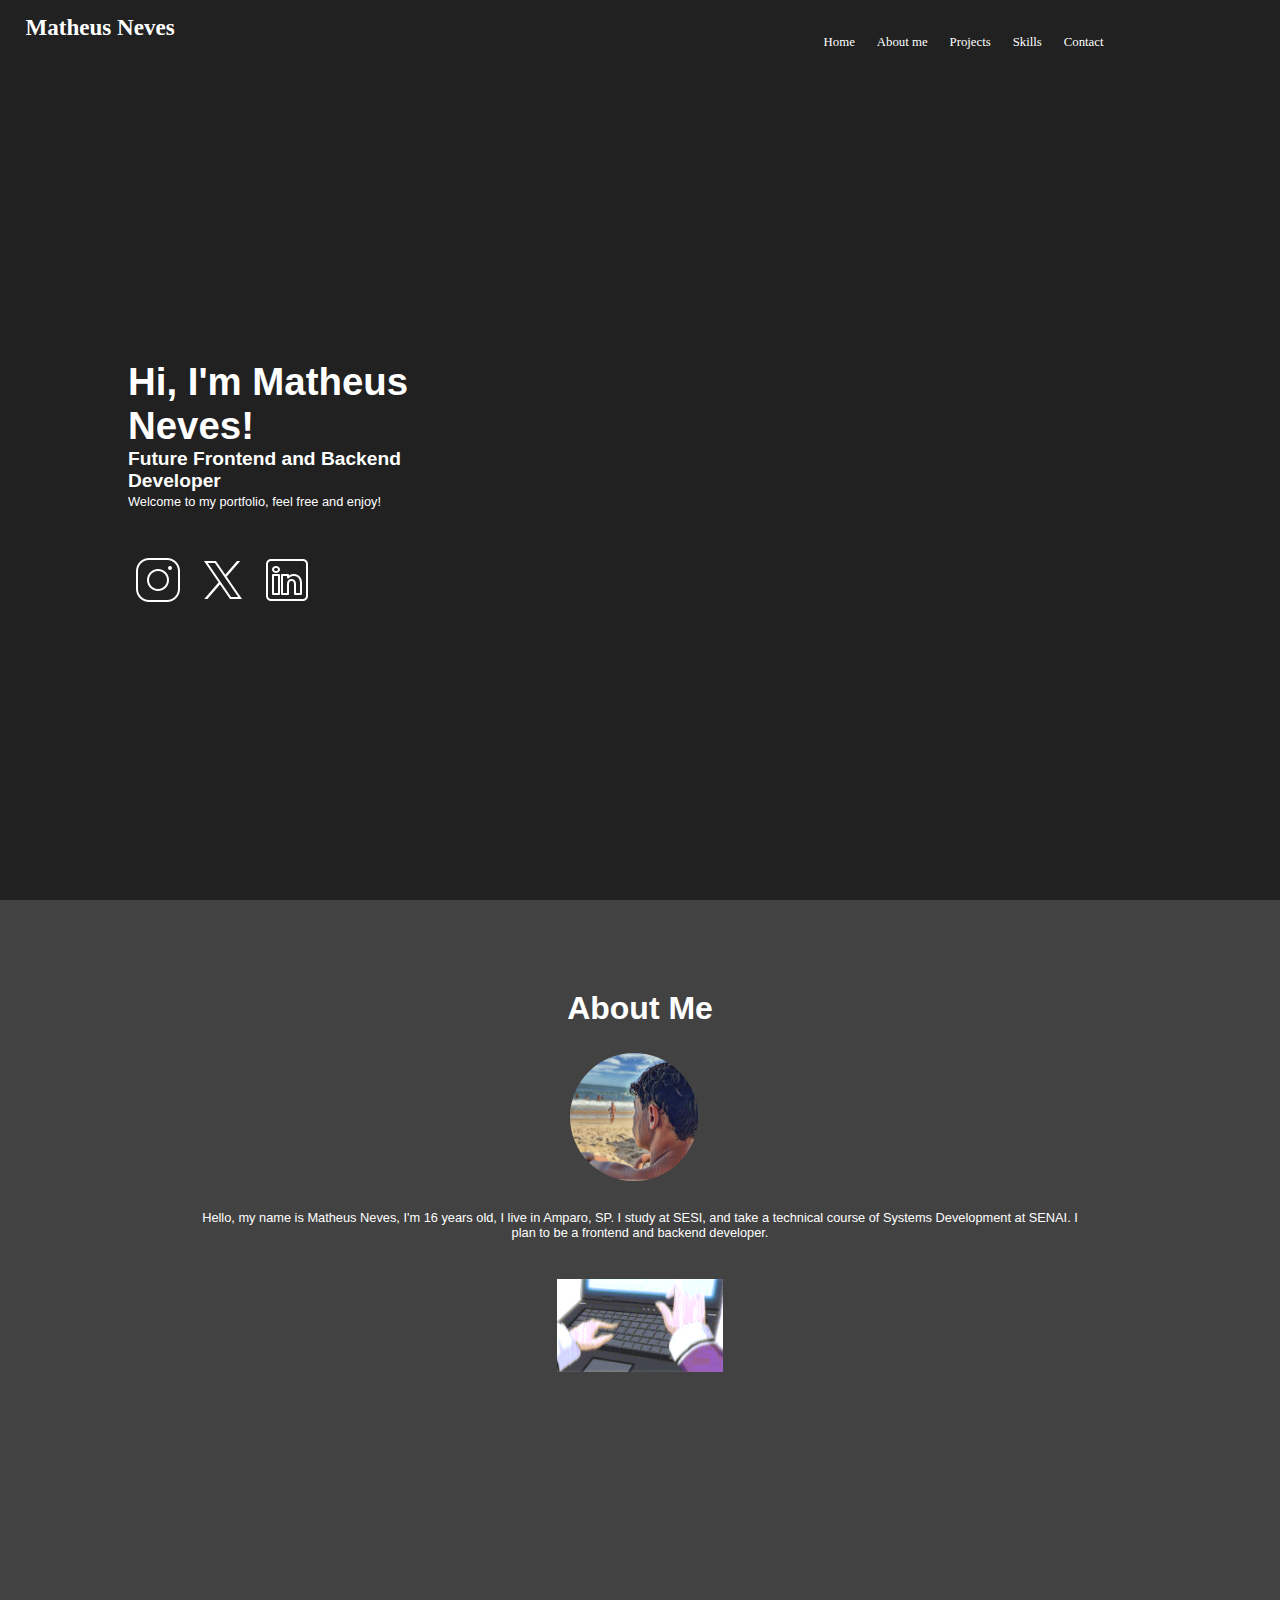
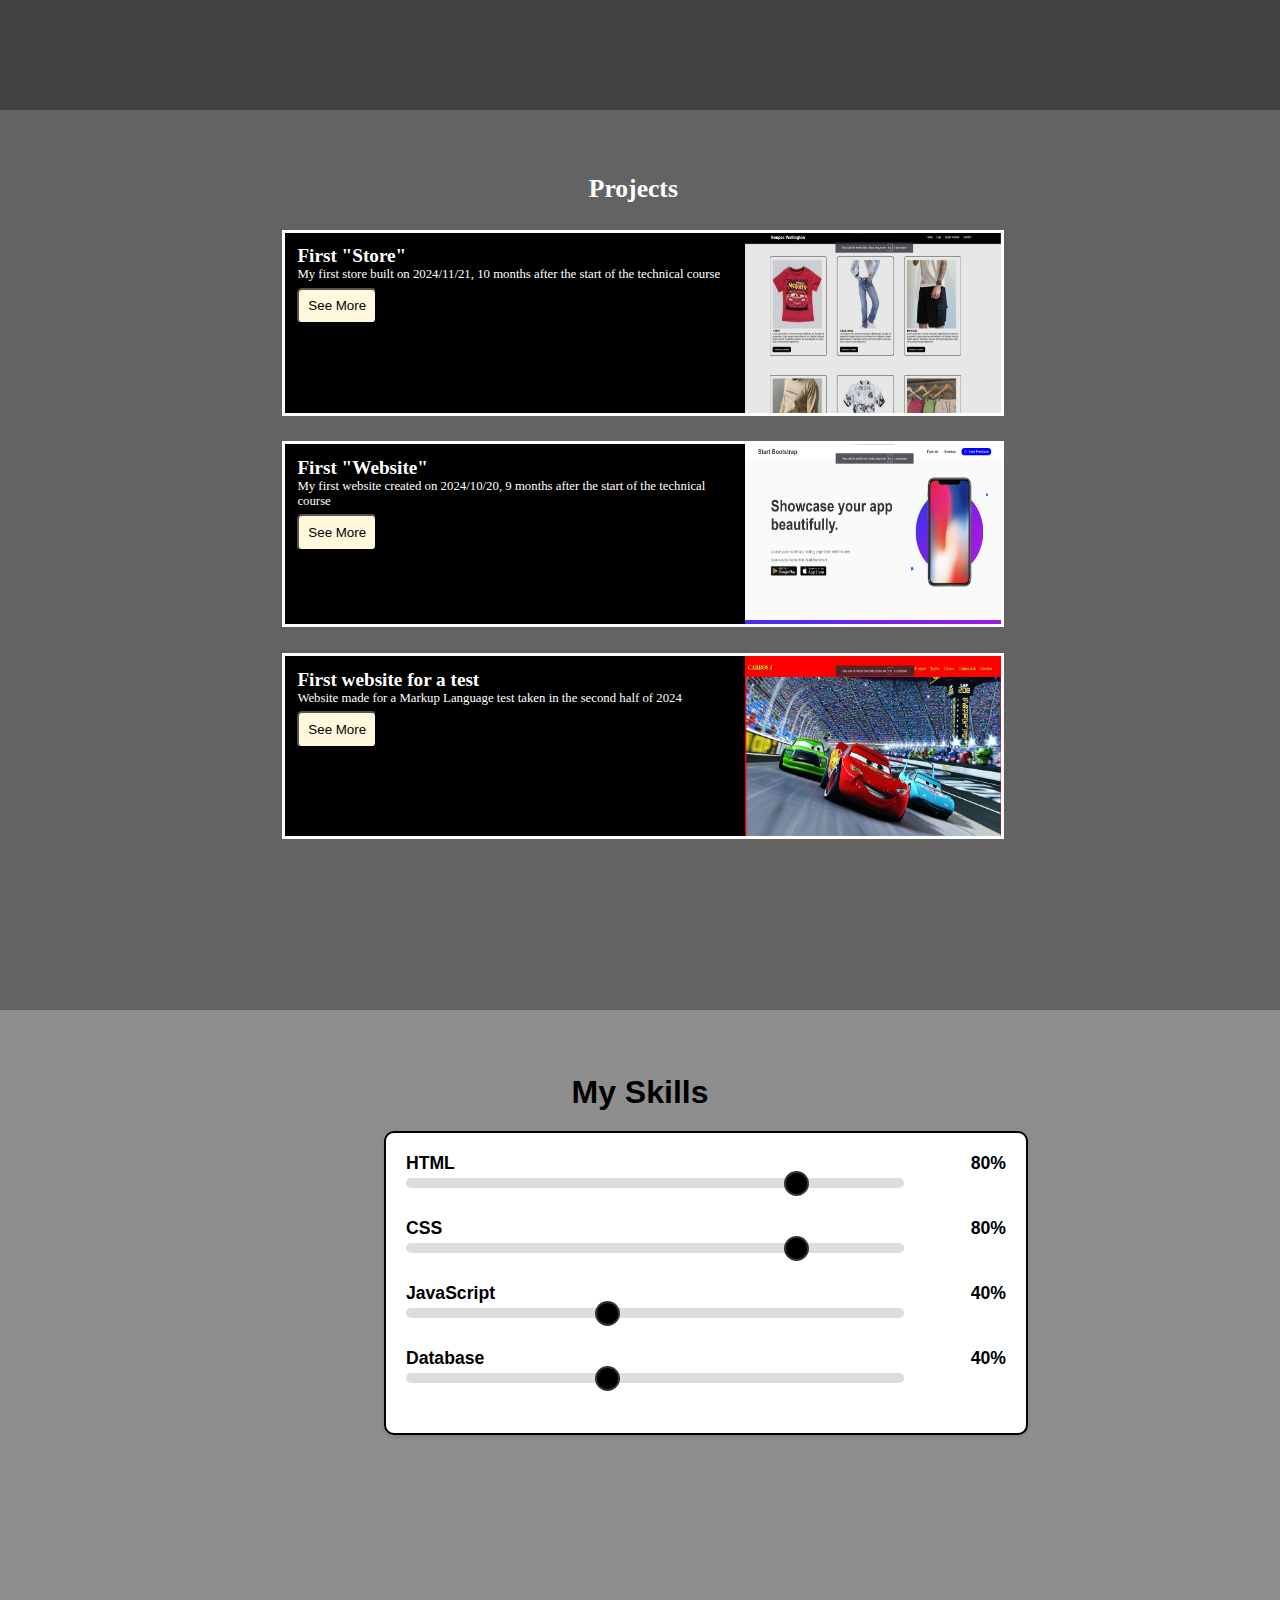
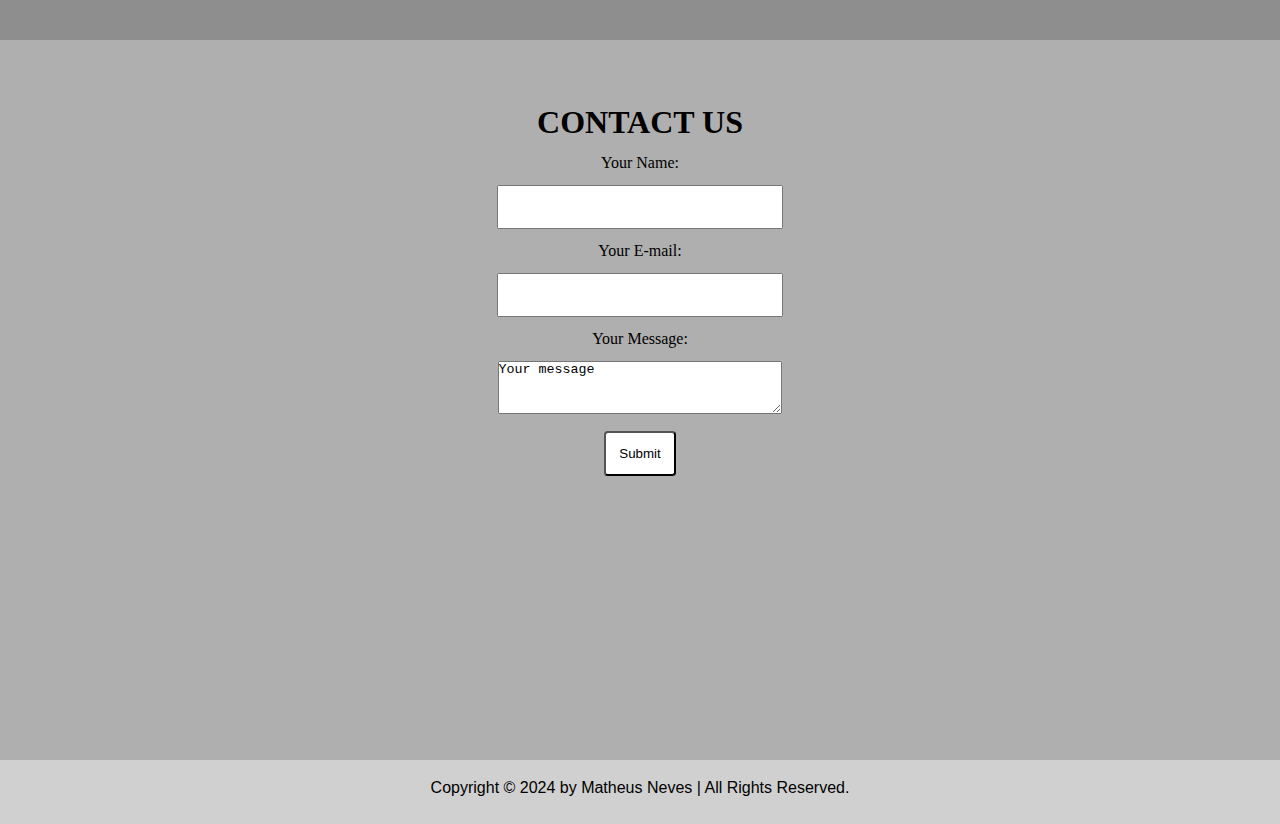
<file: index.html>
<!DOCTYPE html>
<html lang="pt-BR">

<head>
    <meta charset="UTF-8">
    <meta name="viewport" content="width=device-width, initial-scale=1.0">
    <title>Portfolio do Matheus Neves</title>
    <link rel="stylesheet" href="style.css">
</head>

<body>
    <header>
        <div class="titulo">
            <h1>Matheus Neves</h1>
        </div>
        <div class="links">
            <a href="#home">Home</a>
            <a href="#aboutme">About me</a>
            <a href="#projects">Projects</a>
            <a href="#skills">Skills</a>
            <a href="#contact">Contact</a>
        </div>
    </header>

    <main>
        <div class="container1" id="home">
            <div class="spans">
                <span id="span1">Hi, I'm Matheus Neves!</span>
                <p></p>
                <span id="span2">Future Frontend and Backend Developer</span>
                <p></p>
                <span id="span3">Welcome to my portfolio, feel free and enjoy!</span>
            </div>


            <div class="sociais">
                <a href="https://www.instagram.com/matheusneves14_/"><img src="icons8-instagram-50.png" alt=""></a>
                <a href="https://www.x.com/matheusneves14_/"><img src="icons8-twitter-50.png" alt=""></a>
                <a href="https://www.linkedin.com/in/matheus-neves-1266682a0/"><img src="icons8-linkedin-50.png"
                        alt=""></a>
            </div>
        </div>

        <div class="container2" id="aboutme">
            <h3>About Me</h3>
            <img src="foto.png" alt=""
                style="border-radius: 10vw; width: 10vw; height: auto; margin-left: 44.5vw; margin-top: 2vw;">
            <div class="span4">
                <span>Hello, my name is Matheus Neves, I'm 16 years old, I live in Amparo, SP.
                    I study at SESI, and take a technical course
                    of Systems Development at SENAI. I plan to be a frontend and backend developer.</span>
                <p></p>
                <img src="giphy.gif" alt="" style="width: 13vw; height: auto; padding-top: 3vw;">
            </div>
        </div>


        <div class="container3" id="projects">
            <h3>Projects</h3>
            <div class="proj1">
                <div class="proj11">
                    <h2>First "Store"</h2>
                    <span>My first store built on 2024/11/21, 10 months after the start of the technical course</span>
                    <p></p>
                    <a href="projeto1/index.html"><button>See More</button></a>
                </div>
                <img src="imgproj1.png" alt="" width="10%" height="auto">
            </div>
            <div class="proj2">
                <div class="proj22">
                    <h2>First "Website"</h2>
                    <span>My first website created on 2024/10/20, 9 months after the start of the technical
                        course</span>
                    <p></p>
                    <a href="projeto2/index.html"><button>See More</button></a>
                </div>
                <img src="imgproj2.png" alt="" width="10%" height="auto">
            </div>
            <div class="proj3">
                <div class="proj33">
                    <h2>First website for a test</h2>
                    <span>Website made for a Markup Language test taken in the second half of 2024</span>
                    <p></p>
                    <a href="projeto3/a.html"><button>See More</button></a>

                </div>
                <img src="imgproj3.png" alt="" width="10%" height="auto">
            </div>

        </div>

        <div class="container4" id="skills">
            <h1>My Skills</h1>
            <div class="ranges">
                <div class="range1" style="display: flex; justify-content: space-between;">
                    <span>HTML</span>
                    <span>80%</span>
                </div>
                <p></p>
                <input type="range" value="80" disabled>
                <p></p>
                <div class="range2" style="display: flex; justify-content: space-between;">
                    <span>CSS</span>
                    <span>80%</span>
                </div>
                <p></p>
                <input type="range" value="80" disabled>
                <p></p>
                <div class="range3" style="display: flex; justify-content: space-between;">
                    <span>JavaScript</span>
                    <span>40%</span>
                </div>
                <p></p>
                <input type="range" value="40" disabled>
                <p></p>
                <div class="range4" style="display: flex; justify-content: space-between;">
                    <span>Database</span>
                    <span>40%</span>
                </div>
                <p></p>
                <input type="range" value="40" disabled>
            </div>

        </div>

        <div class="container5" id="contact">
            <H1>CONTACT US</H1>
            <p id="span1"></p>
            <span>Your Name:</span>
            <P></P>
            <input type="text">
            <P id="span2"></P>
            <span>Your E-mail:</span>
            <P></P>
            <input type="email">
            <P id="span3"></P>
            <span>Your Message:</span>
            <p></p>
            <textarea>Your message</textarea>
            <p></p>
            <button type="submit">Submit</button>
        </div>
    </main>

    <footer>
        <span>Copyright © 2024 by Matheus Neves | All Rights Reserved.
        </span>
    </footer>
</body>

</html>
</file>
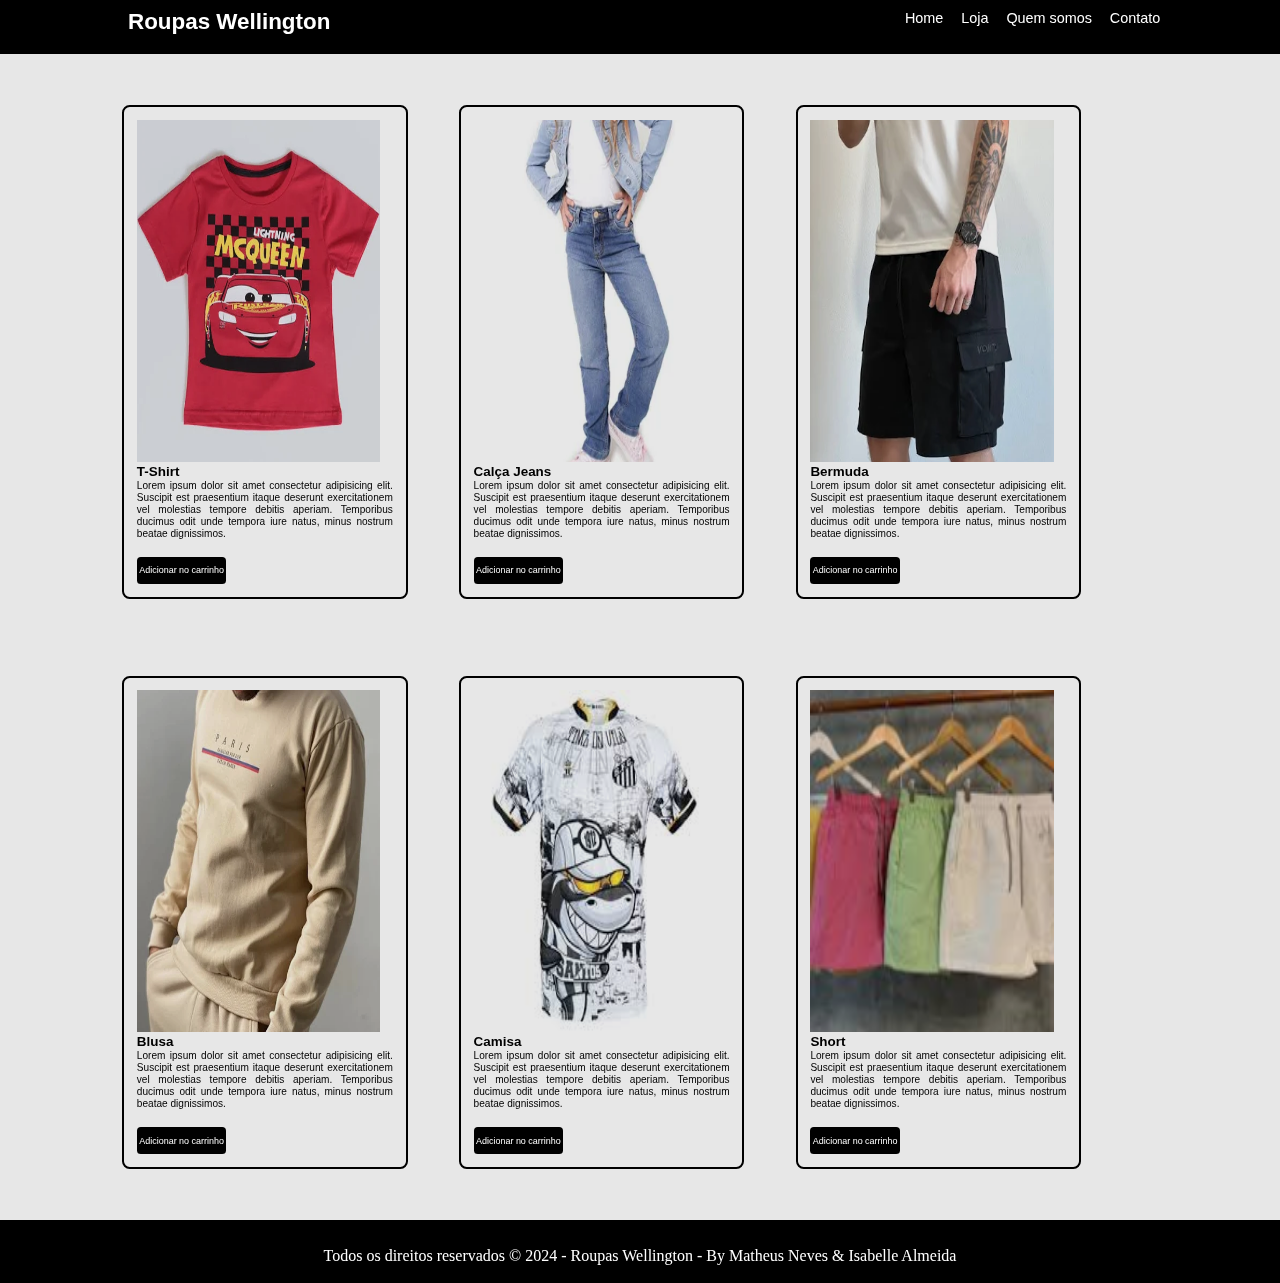
<file: projeto1/index.html>
<!DOCTYPE html>
<html lang="en">
<head>
    <meta charset="UTF-8">
    <meta name="viewport" content="width=device-width, initial-scale=1.0">
    <title>Document</title>
    <link rel="stylesheet" href="style.css">
</head>
<body>
    <header>
        <div class="titulo">
            <h1>Roupas Wellington</h1>
        </div>

        <div class="links">
            <a href="#">Home</a>
            <a href="#">Loja</a>
            <a href="#">Quem somos</a>
            <a href="#">Contato</a>
        </div>
    </header>

    <main>
        <div class="section">
            <div class="section1">
                <div class="card1">
                    <img src="tshirt.png" alt="">
                    <h3>T-Shirt</h3>
                    <span>Lorem ipsum dolor sit amet consectetur adipisicing elit. Suscipit est praesentium itaque deserunt exercitationem vel molestias tempore debitis aperiam. Temporibus ducimus odit unde tempora iure natus, minus nostrum beatae dignissimos.</span>
                    <p></p>
                    <button><a href="">Adicionar no carrinho</a></button>
                </div>
                <div class="card2">
                    <img src="calcajeans.png" alt="">
                    <h3>Calça Jeans</h3>
                    <span>Lorem ipsum dolor sit amet consectetur adipisicing elit. Suscipit est praesentium itaque deserunt exercitationem vel molestias tempore debitis aperiam. Temporibus ducimus odit unde tempora iure natus, minus nostrum beatae dignissimos.</span>
                    <p></p><button><a href="">Adicionar no carrinho</a></button>
                </div>
                <div class="card3">
                    <img src="bermuda.png" alt="">
                    <h3>Bermuda</h3>
                    <span>Lorem ipsum dolor sit amet consectetur adipisicing elit. Suscipit est praesentium itaque deserunt exercitationem vel molestias tempore debitis aperiam. Temporibus ducimus odit unde tempora iure natus, minus nostrum beatae dignissimos.</span>
                    <p></p><button><a href="">Adicionar no carrinho</a></button>
                </div>
            </div>
            <div class="section2">
                <div class="card4">
                    <img src="blusa.png" alt="">
                    <h3>Blusa</h3>
                    <span>Lorem ipsum dolor sit amet consectetur adipisicing elit. Suscipit est praesentium itaque deserunt exercitationem vel molestias tempore debitis aperiam. Temporibus ducimus odit unde tempora iure natus, minus nostrum beatae dignissimos.</span>
                    <p></p><button><a href="">Adicionar no carrinho</a></button>
                </div>
                <div class="card5">
                    <img src="camisa.png" alt="">
                    <h3>Camisa</h3>
                    <span>Lorem ipsum dolor sit amet consectetur adipisicing elit. Suscipit est praesentium itaque deserunt exercitationem vel molestias tempore debitis aperiam. Temporibus ducimus odit unde tempora iure natus, minus nostrum beatae dignissimos.</span>
                    <p></p><button><a href="">Adicionar no carrinho</a></button>
                </div>
                <div class="card6">
                    <img src="short.png" alt="">
                    <h3>Short</h3>
                    <span>Lorem ipsum dolor sit amet consectetur adipisicing elit. Suscipit est praesentium itaque deserunt exercitationem vel molestias tempore debitis aperiam. Temporibus ducimus odit unde tempora iure natus, minus nostrum beatae dignissimos.</span>
                    <p></p><button><a href="">Adicionar no carrinho</a></button>
                </div>
            </div>

            
        </div>
    </main>

    <footer>
        <p>Todos os direitos reservados &copy; 2024 - Roupas Wellington - By Matheus Neves & Isabelle Almeida</p>
    </footer>
</body>
</html>
</file>
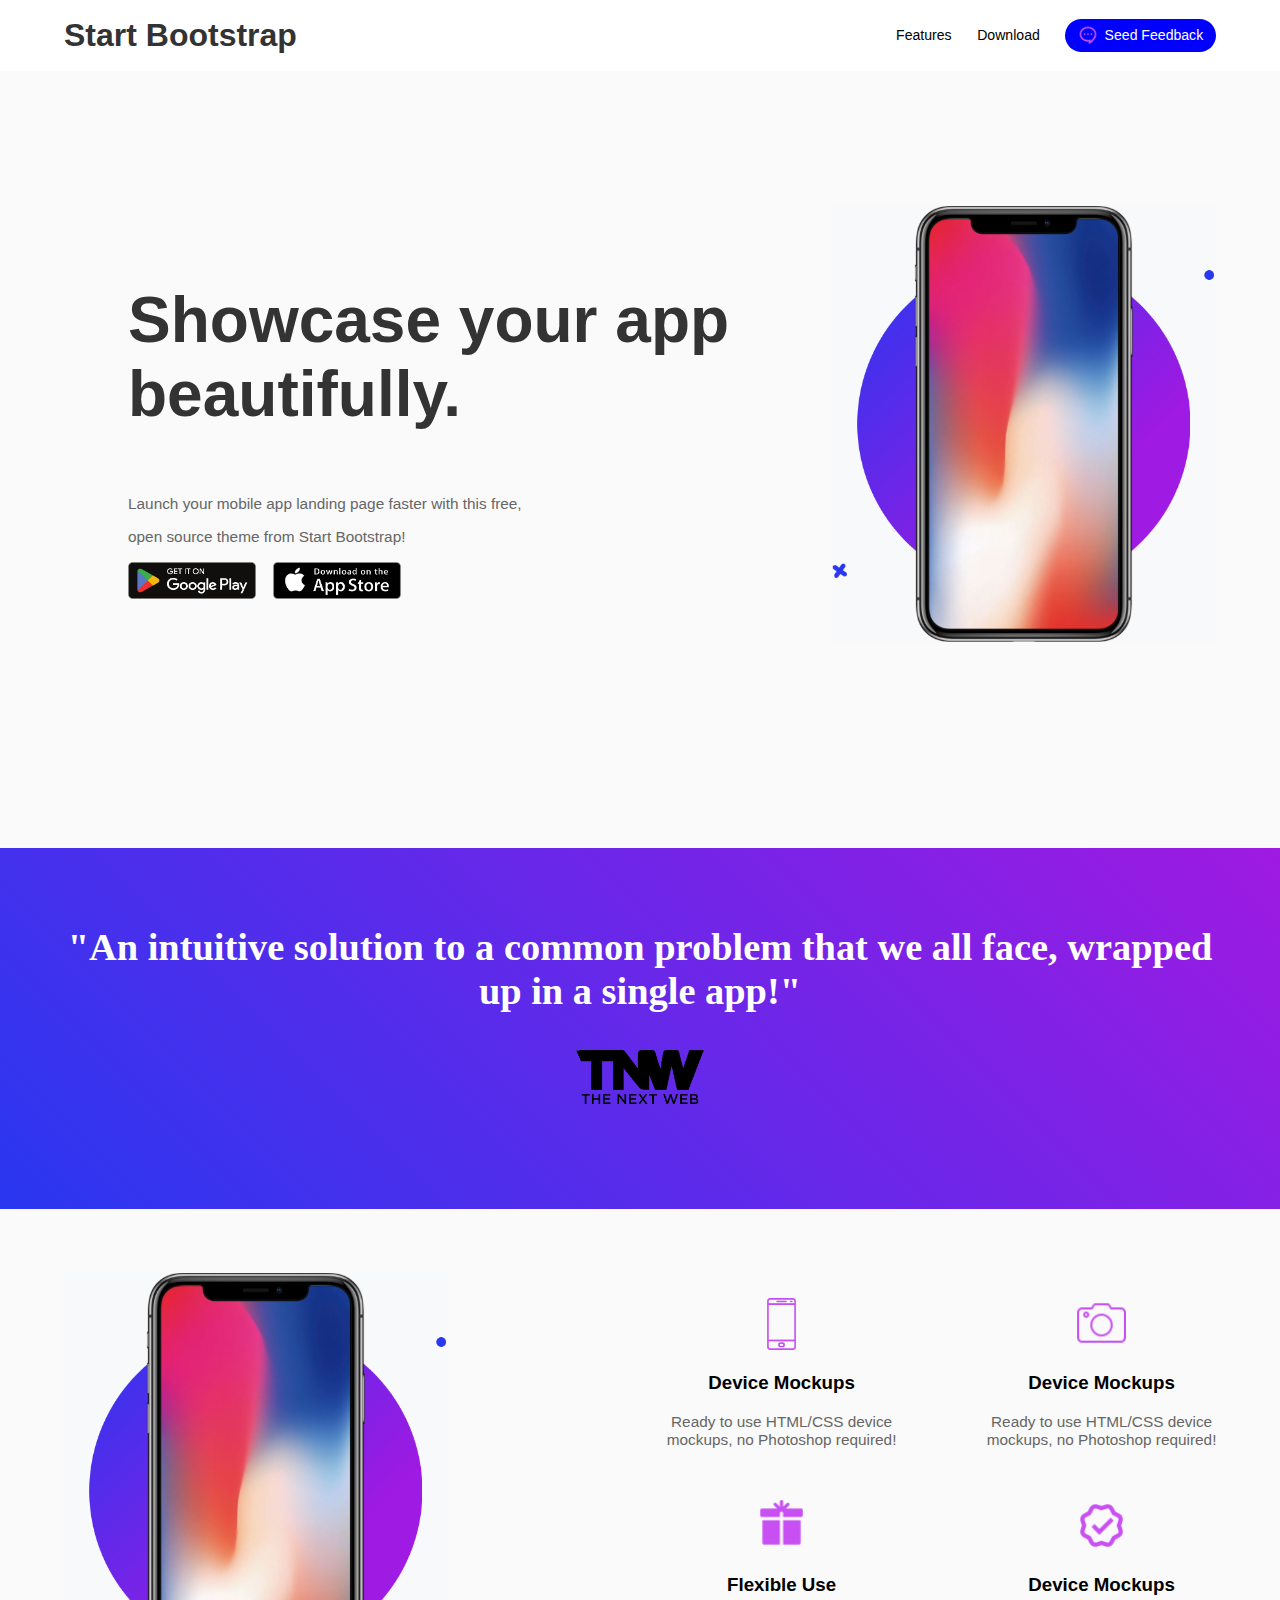
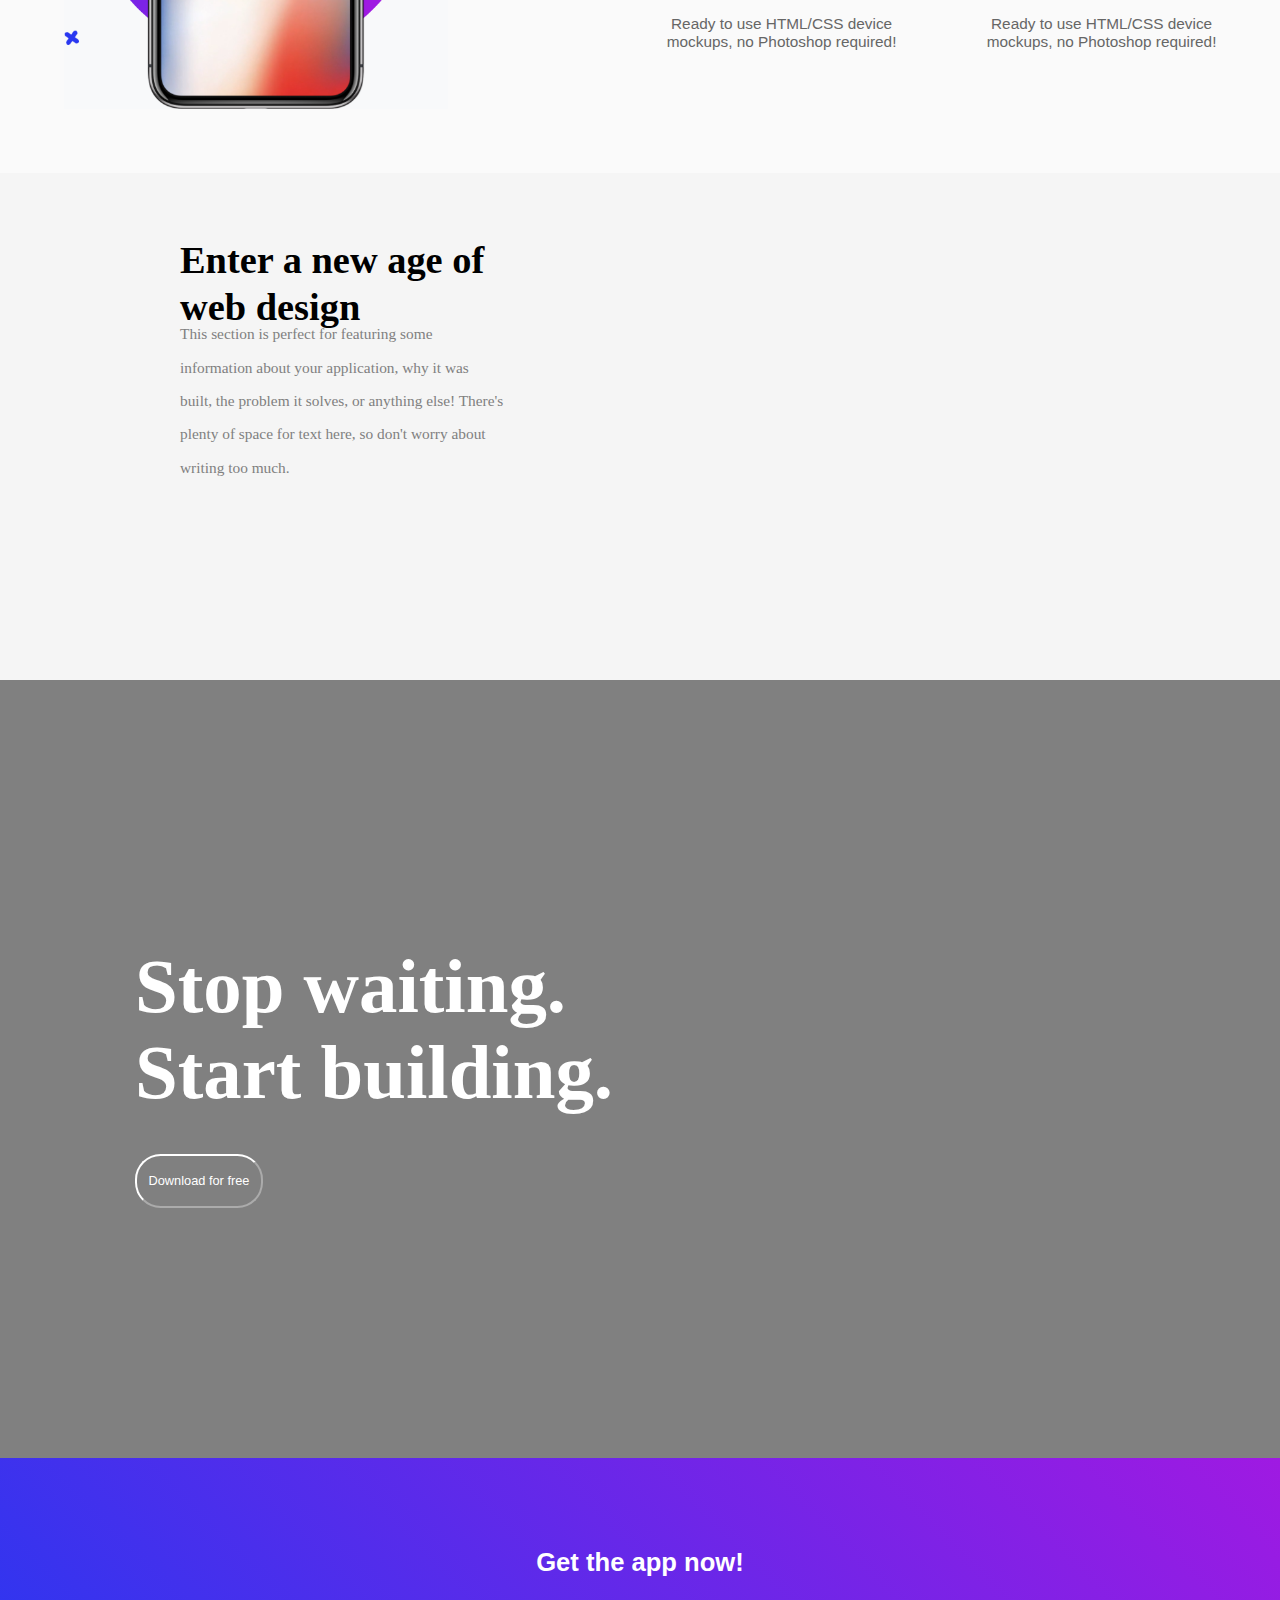
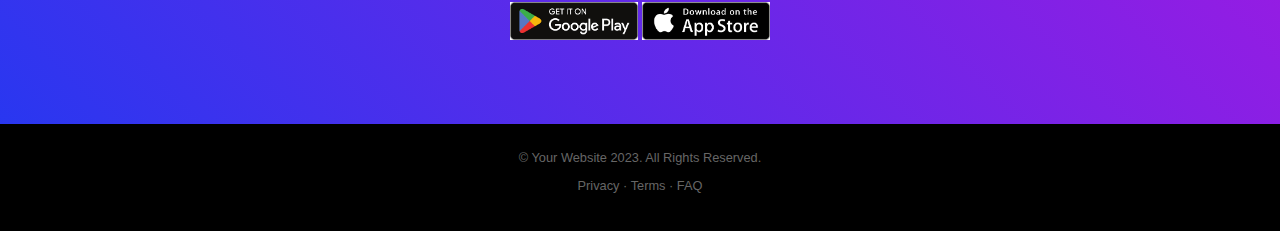
<file: projeto2/index.html>
<!DOCTYPE html>
<html lang="pt-BR">

<head>
    <meta charset="UTF-8">
    <meta name="viewport" content="width=device-width, initial-scale=1.0">
    <link rel="stylesheet" href="style.css">
    <title>Heroic Features - Template Preview - Start Bootstrap</title>
</head>

<body>
    <header>
        <div class="container1">
            <div class="textodapag">
                <h1>Start Bootstrap</h1>
            </div>
            <div class="links">
                <nav>
                    <ul>
                        <a href="#">Features</a>
                        <a href="#">Download</a>
                        <div class="links1">
                            <img src="iconconversa.png" id="conversa">
                            <a href="#" id="butao">Seed Feedback</a>
                        </div>

                    </ul>
                </nav>
            </div>

        </div>
    </header>

    <main>
        <div class="container2">
            <div class="container2-1">
                <h3>Showcase your app beautifully.</h3>
                <span>Launch your mobile app landing page faster with this free,<p>open source theme from Start
                        Bootstrap!</span>
                <p></p>
                <a href="#"><img src="google.png" id="google"></a>
                <a href="#"><img src="apple.png" id="apple"></a>
            </div>
            <img src="celular.png" id="celular">
        </div>


    </main>
    <div class="container3">
        <span id="spann">"An intuitive solution to a common problem that we all face, wrapped up in a single
            app!"</span>
        <img src="logo.png" id="logo">
    </div>

    <div class="container4">
        <img src="celular.png" id="celular">
        <div class="div1">
            <div class="div1-1">
                <img src="iconcelular.png" id="iconcelular">
                <h3>Device Mockups</h3>
                <span>Ready to use HTML/CSS device mockups, no Photoshop required!</span>
            </div>
            <div class="div1-2">
                <img src="iconpresente.png" id="iconpresente">
                <h3>Flexible Use</h3>
                <span>Ready to use HTML/CSS device mockups, no Photoshop required!</span>
            </div>
        </div>
        <div class="div2">
            <div class="div2-1">
                <img src="iconcamera.png" id="iconcamera">
                <h3>Device Mockups</h3>
                <span>Ready to use HTML/CSS device mockups, no Photoshop required!</span>
            </div>
            <div class="div2-2">
                <img src="iconverificado.png" id="iconverificado">
                <h3>Device Mockups</h3>
                <span>Ready to use HTML/CSS device mockups, no Photoshop required!</span>
            </div>
        </div>
    </div>

    <div class="container5">
        <h3>Enter a new age of <p></p> web design</h3>
        <span id="teste">This section is perfect for featuring some <p></p>information about your application, why it was <p></p>built, the
            problem it solves, or anything else! There's <p></p>plenty of space for text here, so don't worry about <p></p>writing too
            much.</span>

    </div>

    <div class="container6">
        <h3>Stop waiting.<p>Start building.</h3>
        <p></p>
        <button type="submit">Download for free</button>
    </div>

    <div class="container7">
        <h3>Get the app now!</h3>
        <p>
            <a href="#"><img src="google.png" id="google"></a>
            <a href="#"><img src="apple.png" id="apple"></a>
    </div>

    <footer>&copy; Your Website 2023. All Rights Reserved. <p>
            Privacy · Terms · FAQ</footer>

</body>

</html>
</file>
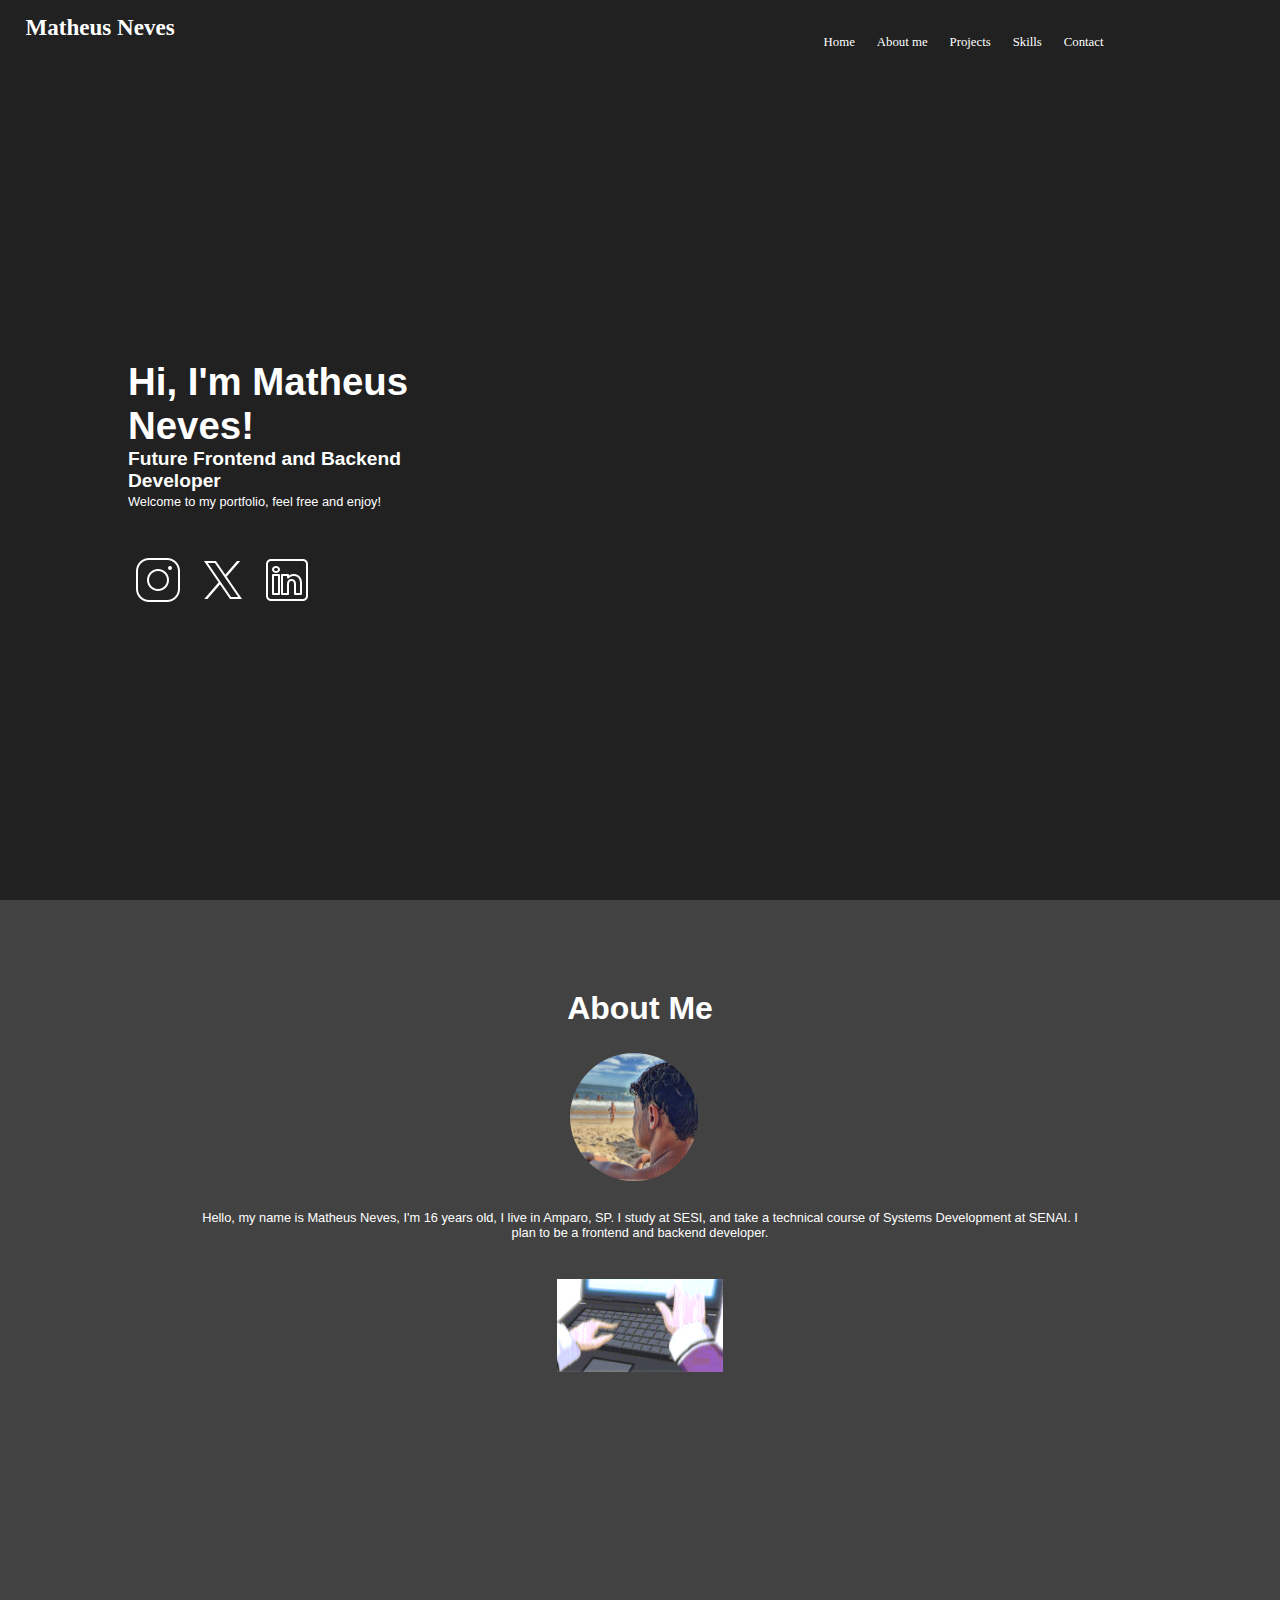
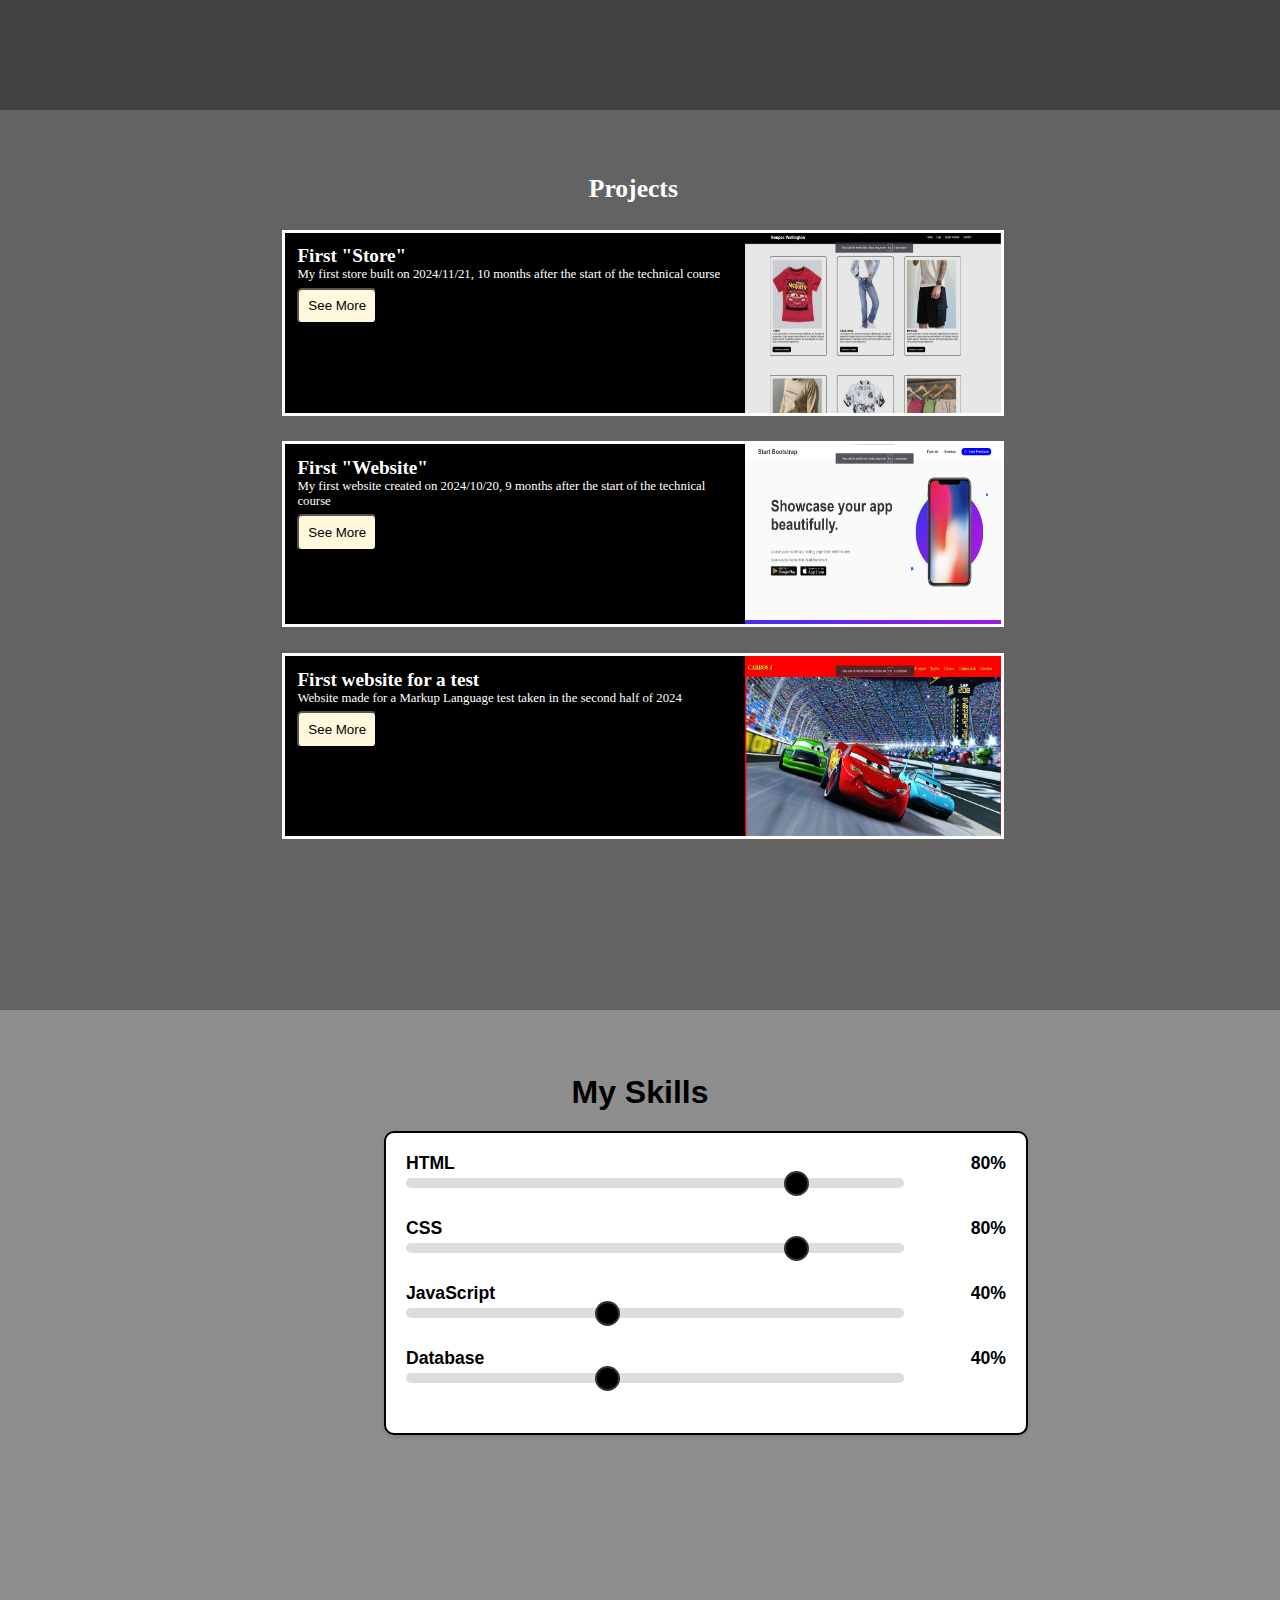
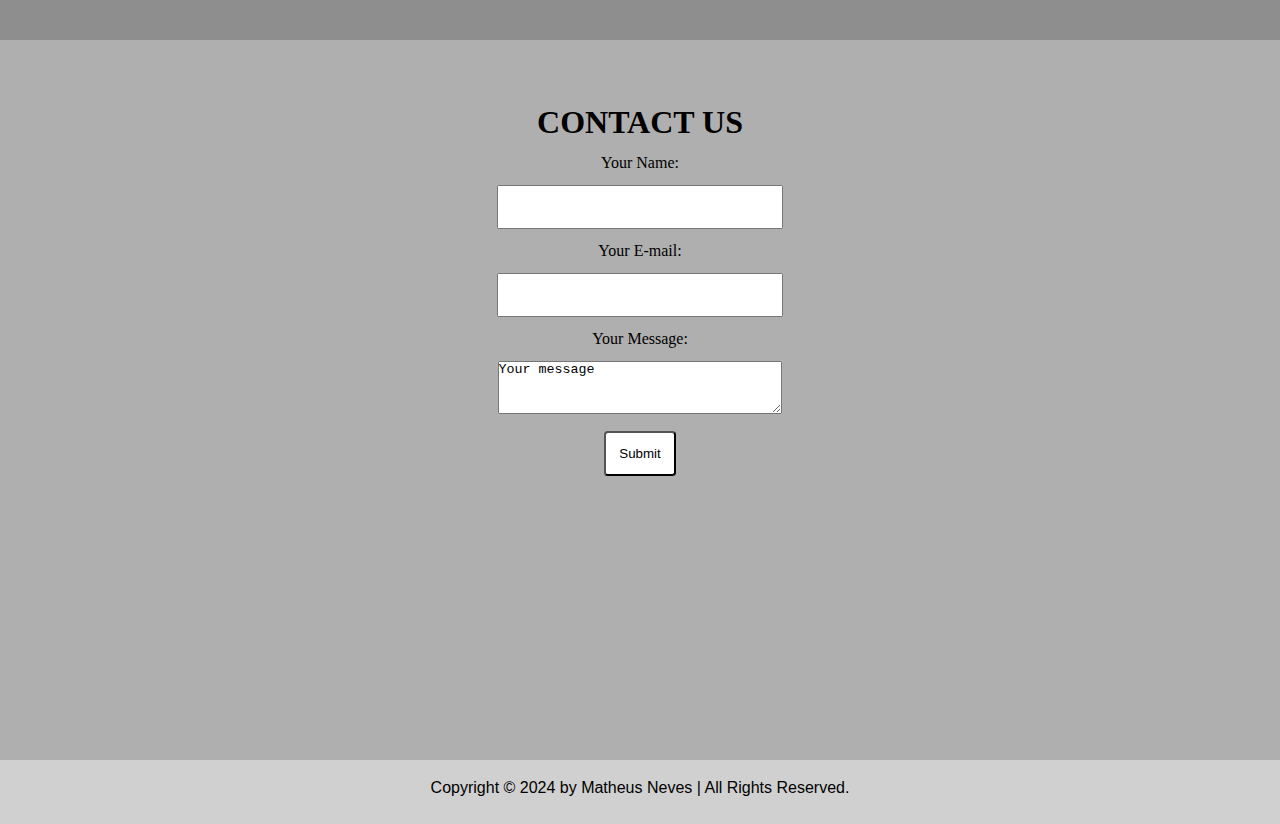
<file: Portfolio.html>
<!DOCTYPE html>
<html lang="pt-BR">

<head>
    <meta charset="UTF-8">
    <meta name="viewport" content="width=device-width, initial-scale=1.0">
    <title>Portfolio do Matheus Neves</title>
    <link rel="stylesheet" href="style.css">
</head>

<body>
    <header>
        <div class="titulo">
            <h1>Matheus Neves</h1>
        </div>
        <div class="links">
            <a href="#home">Home</a>
            <a href="#aboutme">About me</a>
            <a href="#projects">Projects</a>
            <a href="#skills">Skills</a>
            <a href="#contact">Contact</a>
        </div>
    </header>

    <main>
        <div class="container1" id="home">
            <div class="spans">
                <span id="span1">Hi, I'm Matheus Neves!</span>
                <p></p>
                <span id="span2">Future Frontend and Backend Developer</span>
                <p></p>
                <span id="span3">Welcome to my portfolio, feel free and enjoy!</span>
            </div>


            <div class="sociais">
                <a href="https://www.instagram.com/matheusneves14_/"><img src="icons8-instagram-50.png" alt=""></a>
                <a href="https://www.x.com/matheusneves14_/"><img src="icons8-twitter-50.png" alt=""></a>
                <a href="https://www.linkedin.com/in/matheus-neves-1266682a0/"><img src="icons8-linkedin-50.png"
                        alt=""></a>
            </div>
        </div>

        <div class="container2" id="aboutme">
            <h3>About Me</h3>
            <img src="foto.png" alt=""
                style="border-radius: 10vw; width: 10vw; height: auto; margin-left: 44.5vw; margin-top: 2vw;">
            <div class="span4">
                <span>Hello, my name is Matheus Neves, I'm 16 years old, I live in Amparo, SP.
                    I study at SESI, and take a technical course
                    of Systems Development at SENAI. I plan to be a frontend and backend developer.</span>
                <p></p>
                <img src="giphy.gif" alt="" style="width: 13vw; height: auto; padding-top: 3vw;">
            </div>
        </div>


        <div class="container3" id="projects">
            <h3>Projects</h3>
            <div class="proj1">
                <div class="proj11">
                    <h2>First "Store"</h2>
                    <span>My first store built on 2024/11/21, 10 months after the start of the technical course</span>
                    <p></p>
                    <a href="projeto1/index.html"><button>See More</button></a>
                </div>
                <img src="imgproj1.png" alt="" width="10%" height="auto">
            </div>
            <div class="proj2">
                <div class="proj22">
                    <h2>First "Website"</h2>
                    <span>My first website created on 2024/10/20, 9 months after the start of the technical
                        course</span>
                    <p></p>
                    <a href="projeto2/index.html"><button>See More</button></a>
                </div>
                <img src="imgproj2.png" alt="" width="10%" height="auto">
            </div>
            <div class="proj3">
                <div class="proj33">
                    <h2>First website for a test</h2>
                    <span>Website made for a Markup Language test taken in the second half of 2024</span>
                    <p></p>
                    <a href="projeto3/a.html"><button>See More</button></a>

                </div>
                <img src="imgproj3.png" alt="" width="10%" height="auto">
            </div>

        </div>

        <div class="container4" id="skills">
            <h1>My Skills</h1>
            <div class="ranges">
                <div class="range1" style="display: flex; justify-content: space-between;">
                    <span>HTML</span>
                    <span>80%</span>
                </div>
                <p></p>
                <input type="range" value="80" disabled>
                <p></p>
                <div class="range2" style="display: flex; justify-content: space-between;">
                    <span>CSS</span>
                    <span>80%</span>
                </div>
                <p></p>
                <input type="range" value="80" disabled>
                <p></p>
                <div class="range3" style="display: flex; justify-content: space-between;">
                    <span>JavaScript</span>
                    <span>40%</span>
                </div>
                <p></p>
                <input type="range" value="40" disabled>
                <p></p>
                <div class="range4" style="display: flex; justify-content: space-between;">
                    <span>Database</span>
                    <span>40%</span>
                </div>
                <p></p>
                <input type="range" value="40" disabled>
            </div>

        </div>

        <div class="container5" id="contact">
            <H1>CONTACT US</H1>
            <p id="span1"></p>
            <span>Your Name:</span>
            <P></P>
            <input type="text">
            <P id="span2"></P>
            <span>Your E-mail:</span>
            <P></P>
            <input type="email">
            <P id="span3"></P>
            <span>Your Message:</span>
            <p></p>
            <textarea>Your message</textarea>
            <p></p>
            <button type="submit">Submit</button>
        </div>
    </main>

    <footer>
        <span>Copyright © 2024 by Matheus Neves | All Rights Reserved.
        </span>
    </footer>
</body>

</html>
</file>
<file: style.css>
* {
    padding: 0;
    margin: 0;
}

input[type=range] {
    -webkit-appearance: none;
    appearance: none;
    display: inline-block;
    width: 18em;
    height: 0.5em;
    
    left: 4em;
    border-radius: 5px;
    background-color: #3071a9;
    outline: none;
}

header {
    width: 100%;
    display: flex;
    background: rgb(33, 33, 33);
    position: fixed;
    height: 10vh;

    & .titulo {
        font-size: 0.9vw;
        font-family: cursive;
        font-weight: bold;
        color: white;
        padding-left: 2vw;
        padding-top: 1.1vw;
    }

    & .links {
        color: white;
        padding-top: 3.5vh;
        padding-left: 50vw;

        & a {
            text-decoration: none;
            margin: 0.7vw;
            color: white;
            font-size: 1vw;
            font-family: cursive;
            width: 80%;

        }
    }
}

main {
    padding-top: 10vh;
    width: 100%;

    & .container1 {
        background: rgb(33, 33, 33);
        height: 60vh;
        font-family: Arial, Helvetica, sans-serif;
        padding-top: 30vh;
        padding-left: 10vw;
        font-size: 1.2vw;
        color: white;

        & .spans {
            width: 30%;

            #span1 {
                font-size: 3vw;
                font-weight: bold;
            }

            #span2 {
                font-size: 1.5vw;
                font-weight: bolder;
            }

            #span3 {
                font-size: 1vw;
            }
        }


        & .sociais {
            padding-top: 5vh;
            width: 20%;

            & a {
                margin: 0.4vw;
            }

        }
    }

    & .container2 {
        background: rgb(66, 66, 66);
        height: 80vh;
        font-family: Arial, Helvetica, sans-serif;
        padding-top: 10vh;
        color: white;
        width: 100%;

        & h3 {
            font-size: 2.5vw;
            text-align: center;
        }

        & .span4 {
            font-size: 1vw;
            font-family: Arial, Helvetica, sans-serif;
            padding-top: 2vw;
            padding-left: 15vw;
            padding-right: 15vw;
            text-align: center;
        }
    }

    & .container3 {
        background: rgb(99, 99, 99);
        height: 100vh;
        padding-left: 20vw;
        align-items: center;

        & h3 {
            font-size: 2vw;
            color: white;
            padding-top: 5vw;
            padding-left: 26Svw;
        }

        & .proj1,
        .proj2,
        .proj3 {
            width: 70%;
            height: 20vh;
            border: 3px solid white;
            color: white;
            display: flex;
            margin: 2vw;
            background: black;

            & img {
                width: 20vw;
                height: auto;

            }
        }

        & .proj11,
        .proj22,
        .proj33 {
            font-size: 1vw;
            font-family: cursive;
            padding: 1vw;
            width: 100%;

            & button {
                padding: 0.7vw;
                background: cornsilk;
                color: black;
                border-radius: 0.4vw;
                margin-top: 0.4vw;


            }

            & button:hover {
                cursor: pointer;
                background: rgb(224, 218, 195);
            }
        }
    }

    .container4 {
        background-color: rgb(142, 142, 142);
        width: 100%;
        height: 70vh;
    }

    .container4 h1 {
        text-align: center;
        margin-bottom: 20px;
        font-size: 2em;
        color: #000000;
        font-family: Arial, Helvetica, sans-serif;
        padding-top: 5vw;
    }

    .ranges {
        max-width: 600px;
        margin-left: 30vw;
        padding-top: 10vw;
        border: 2px solid black;
        padding: 20px;
        background-color: white;
        box-shadow: 0 2px 4px rgba(0, 0, 0, 0.1);
        border-radius: 10px;
        text-align: center;
    }

    .ranges span {
        font-size: 1.1em;
        font-weight: bold;
        font-family: Arial, Helvetica, sans-serif;
    }

    .ranges input[type="range"] {
        width: 83%;
        height: 10px;
        background: #ddd;
        margin-bottom: 30px;
        margin-right: 20vw;
    }

    .ranges input[type="range"]::-webkit-slider-thumb {
        -webkit-appearance: none;
        appearance: none;
        width: 25px;
        height: 25px;
        background: black;
        border-radius: 50%;
        border: 2px solid #333;
    }

    & .container5{
        width: 100%;
        background: rgb(175, 175, 175);
        height: 80vh;
        text-align: center;

        & h1{
            font-family: cursive;
            padding-top: 5vw;
        }

        & input{
            padding: 1vw;
            width: 20vw;
            margin-top: 1vw;
        }

        & textarea{
            width: 22.1vw;
            height: 4vw;
            margin-top: 1vw;
        }

        & span{
            margin-top: 2vw;
        }

        #span1, #span2, #span3{
            padding-top: 1vw;
        }

        & button{
            padding: 1vw;
            background: white;
            color: black;
            border-radius: 0.3vw;
            font-family: Arial, Helvetica, sans-serif;
            margin-top: 1vw;
        }
    }
}

footer{
    background: rgb(208, 208, 208);
    width: 100%;
    height: 5vh;
    font-family: Arial, Helvetica, sans-serif;
    padding-top: 1.5vw;
    text-align: center;
}
</file>
<file: projeto1/style.css>
*{
    padding: 0;
    margin: 0;
}

header{
    display: flex;
    background: black;
    width: 100%;
    height: 6vh;
    

    & .titulo{
        width: 30%;
        font-family: Arial, Helvetica, sans-serif;
        font-size: 0.7em;
        padding-top: 1vh;
        padding-left: 10vw;
        color: white;
        font-weight: none;

    }

    & .links{
        display: flex;
        width: 30%;
        padding-left: 30vw;
        padding-top: 0.1vh;
        & a{
            text-decoration: none;
            font-size: 0.9em;
            font-family: Arial, Helvetica, sans-serif;
            color: white;
            margin: 0.7vw;
        }
    }
}

main{
    background: rgb(231, 231, 231);
    display: flex;
    width: 100%;

    & .section1, & .section2{
        width: 80%;
        align-items: center;
    flex-wrap: wrap;
    justify-content: center;
    display: flex;
    margin: 2vw;
    padding-left: 5vw;

        & .card1, & .card2, & .card3, & .card4, & .card5, & .card6{
            width: 25%;
            border: 2px solid black;
            padding: 1vw;
            font-size: 0.7em;
            margin: 2vw;
            border-radius: 0.6vw;
            text-align: justify;

            & h3{
                font-size: 1.2em;
                font-family: Arial, Helvetica, sans-serif;
                font-weight: bold;
            }

            & span{
                font-family: Arial, Helvetica, sans-serif;
                font-size: 0.9em;
            }
        }

    }

}

footer{
    background: black;
    display: flex;
    justify-content: center;
    align-items: center;
    width: 100%;
    height: 6vh;
    color: white;
    font-size: 1em;
    padding-top: 1vh;
}


img{
    width: 19vw;
    height: 38vh;
    mix-blend-mode: multiply;
}

button{
    width: 7vw;
    height: 3vh;
    background: black;
    color: white;
    border: none;
    font-size: 0.8em;
    cursor: pointer;
    margin-top: 2vh;
    border-radius: 0.3vw;

    & a{
        text-decoration: none;
        color: white;
    }
}
</file>
<file: projeto2/style.css>
body {
    font-family: 'Open Sans', sans-serif;
    margin: 0;
    padding: 0;
    box-sizing: border-box;
}

header {
    width: 90vw;
    background-color: #fff;
    padding: 1vw 5vw;
    position: fixed;
    display: flex;
    align-items: center;
    justify-content: space-between;
    height: 5vh;
}

.container1 {
    display: flex;
    width: 100%;
    align-items: center;
    justify-content: space-between;
}

.textodapag {
    color: #333;
    margin: 0;
}

.links {
    display: flex;
    align-items: center;
}

.links nav ul {
    display: flex;
    align-items: center;
    list-style: none;
    padding: 0;
    margin: 0;
    gap: 2vw;
}

.links nav ul li {
    display: flex;
}

.links a {
    text-decoration: none;
    color: black;
    font-size: 1.1vw;
}

.links a:hover {
    color: gray;
}

.links1 {
    display: flex;
    align-items: center;
    background-color: blue;
    border: 1vh;
    padding: 0.5vw 1vw;
    border-radius: 3vw;
    color: white;


}

#butao {
    text-decoration: none;
    color: white;
}

#conversa {
    width: 20px;
    height: auto;
    margin-right: 0.5vw;
}

#iconcelular {
    width: 4vw;
    height: auto;
}

#iconcamera {
    width: 4vw;
    height: auto;
}

#iconpresente {
    width: 4vw;
    height: auto;
}

#iconverificado {
    width: 4vw;
    height: auto;
}

#google,
#apple {
    width: 10vw;
    height: auto;
}

#celular {
    width: 30vw;
    height: auto;
}

#logo {
    width: 10vw;
    height: auto;
}

.container2 {
    display: flex;
    align-items: center;
    justify-content: space-between;
    padding: 5vw;
    background: rgb(250, 250, 250);
    padding-left: 10vw;
    height: 80vh;
}

.container3 {
    font-family: Cambria, Cochin, Georgia, Times, 'Times New Roman', serif;
    background: linear-gradient(45deg, #2937f0, #9f1ae2) !important;


}

#spann {
    font-size: 3vw;
    color: white;
    margin-top: 1vw;
    font-weight: bold;

}

.container2-1 h3 {
    font-size: 5vw;
    color: #333;
}

.container2-1 span {
    font-size: 1.2vw;
    color: #666;
    display: block; 
    margin-bottom: 2vw;
}

.container2-1 a {
    display: inline-block;
    margin-right: 1vw;
}

.container3,
.container4,
.container7 {
    padding: 5vw;
    text-align: center;
}

.container3 span,
.container4 span {
    font-size: 1.2vw;
    color: #666;
    display: block;
    margin-top: 1vw;
}

.container4 {
    display: flex;
    background: rgb(250, 250, 250);

    & .div1,
    div2 {
        padding-left: 20vh;
    }

    & .div1-1 {
        width: 20vw;
        padding: 2vw;
        margin-right: 1vw;
        border-radius: 5vw;
    }

    & .div1-2 {
        width: 20vw;
        padding: 2vw;
        margin-right: 1vw;
        border-radius: 5vw;
    }

    & .div2-1 {
        width: 20vw;
        padding: 2vw;
        margin-right: 1vw;
        border-radius: 5vw;
    }

    & .div2-2 {
        width: 20vw;
        padding: 2vw;
        margin-right: 1vw;
        border-radius: 5vw;
    }
}

.container5 {
    height: 50vh;
    background: rgb(245, 245, 245);
    padding: 1vw;
    padding-top: 5vh;
    padding-left: 20vh;
}

.container5 h3 {
    font-size: 3vw;
    color: black;
    margin-bottom: 1vw;
    line-height: 1vh;
    font-family: Cambria, Cochin, Georgia, Times, 'Times New Roman', serif;
}

.container5 span {
    color: gray;
    line-height: 1.2vh;
    font-family: Cambria, Cochin, Georgia, Times, 'Times New Roman', serif;
    font-size: 1.2vw;
  
}

.container6 h3 {
    font-size: 6vw;
    color: white;
    margin-bottom: 1vw;
    line-height: 1vh;
    font-family: Cambria, Cochin, Georgia, Times, 'Times New Roman', serif;
}

.container6 {
    height: 60vh;
    background: gray;
    padding: 1vw;
    padding-top: 25vh;
    padding-left: 15vh;
}

.container6 button {
    width: 10vw;
    height: 6vh;
    font-size: 1vw;
    color: #fff;
    background-color: gray;
    border-radius: 2vw;
    cursor: pointer;
    border-color: white;

}

.container6 button:hover {
    background-color: #0056b3;
}

.container7 {
    background: linear-gradient(45deg, #2937f0, #9f1ae2) !important;

    & h3 {
        color: white;
        font-size: 2vw;
        font-weight: bold;
    }
}

footer {
    background-color: black;
    padding: 2vw;
    text-align: center;
    font-size: 1vw;
    color: #666;
}
</file>
